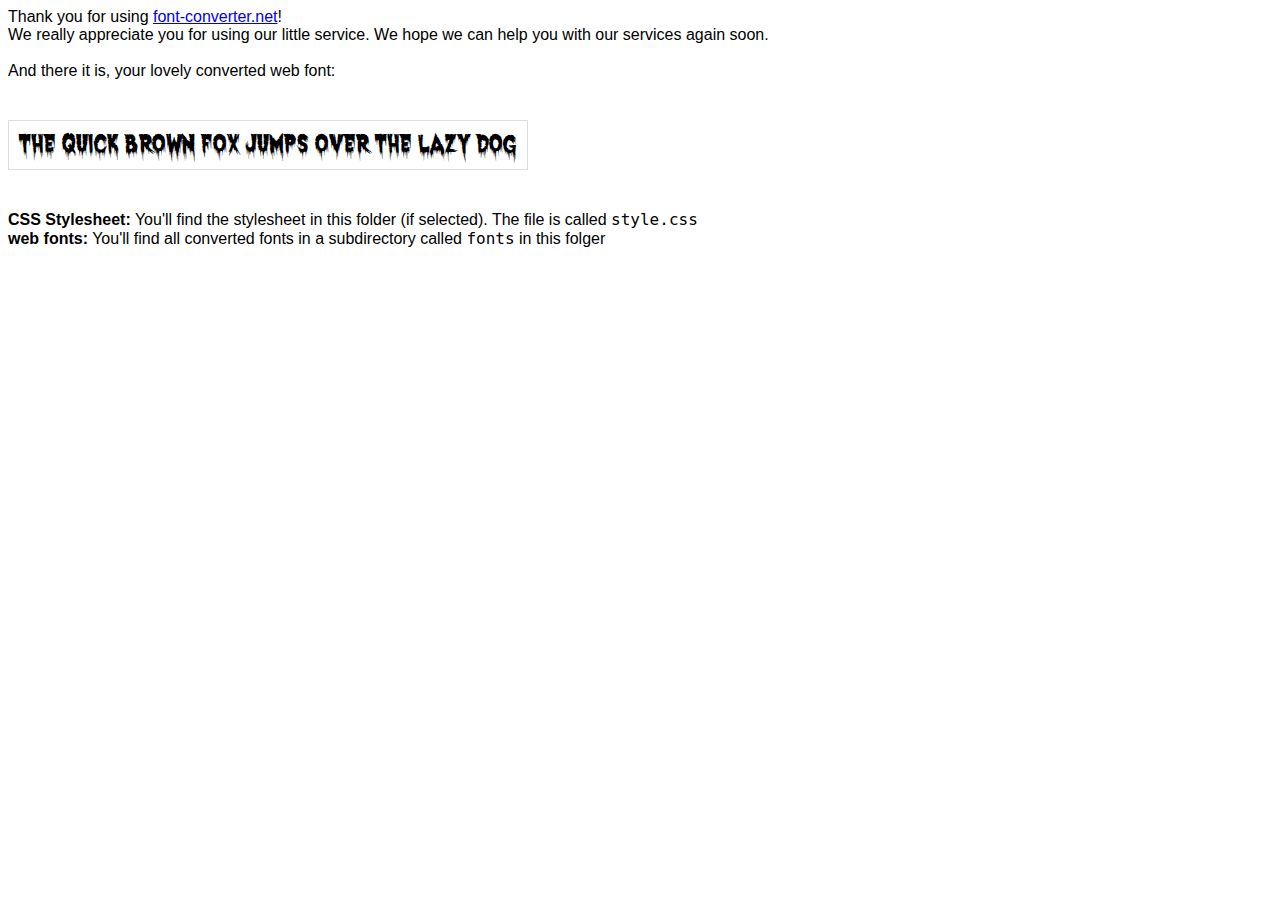
<file: fonts/ExquisiteCorpse/index.html>
<html>
    <head>
        <title>You converted a font!</title>
        
        <link rel="stylesheet" href="style.css" type="text/css" media="all" />
        
        <style>
            .thankyou, .notes {
                font-family: "Helvetica Neue", Helvetica, Arial, sans-serif;
                font-size: 16px;
            }

            .sample {
                font-family: 'ExquisiteCorpse';
                font-size: 24px;
                border: 1px solid #ddd;
                display: inline-block;
                padding: 10px;
            }
        </style>
    </head>
    <body>
        <p class="thankyou">
            Thank you for using <a href="http://www.font-converter.net">font-converter.net</a>!<br />
            We really appreciate you for using our little service. We hope we can help you with our services again soon.
            <br /><br />
            And there it is, your lovely converted web font:
        </p>

        <p class="sample">
            The quick brown fox jumps over the lazy dog
        </p>

        <p class="notes">
            <b>CSS Stylesheet:</b> You'll find the stylesheet in this folder (if selected). The file is called <code>style.css</code><br />
            <b>web fonts:</b> You'll find all converted fonts in a subdirectory called <code>fonts</code> in this folger<br />
        </p>
    </body>
</html>
</file>
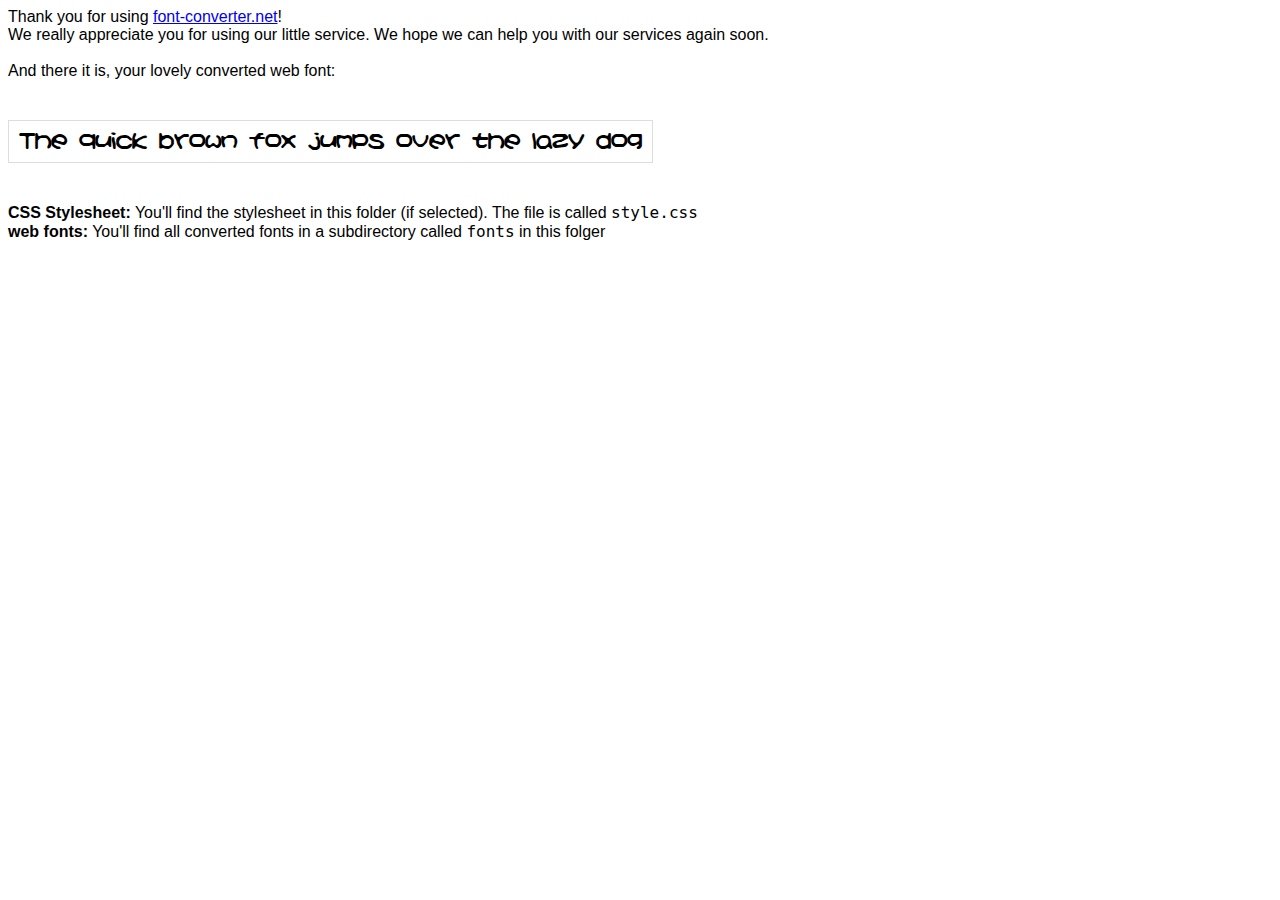
<file: fonts/KirbyNoKiraKizzuBRK/index.html>
<html>
    <head>
        <title>You converted a font!</title>
        
        <link rel="stylesheet" href="style.css" type="text/css" media="all" />
        
        <style>
            .thankyou, .notes {
                font-family: "Helvetica Neue", Helvetica, Arial, sans-serif;
                font-size: 16px;
            }

            .sample {
                font-family: 'KirbyNoKiraKizzuBRK';
                font-size: 24px;
                border: 1px solid #ddd;
                display: inline-block;
                padding: 10px;
            }
        </style>
    </head>
    <body>
        <p class="thankyou">
            Thank you for using <a href="http://www.font-converter.net">font-converter.net</a>!<br />
            We really appreciate you for using our little service. We hope we can help you with our services again soon.
            <br /><br />
            And there it is, your lovely converted web font:
        </p>

        <p class="sample">
            The quick brown fox jumps over the lazy dog
        </p>

        <p class="notes">
            <b>CSS Stylesheet:</b> You'll find the stylesheet in this folder (if selected). The file is called <code>style.css</code><br />
            <b>web fonts:</b> You'll find all converted fonts in a subdirectory called <code>fonts</code> in this folger<br />
        </p>
    </body>
</html>
</file>
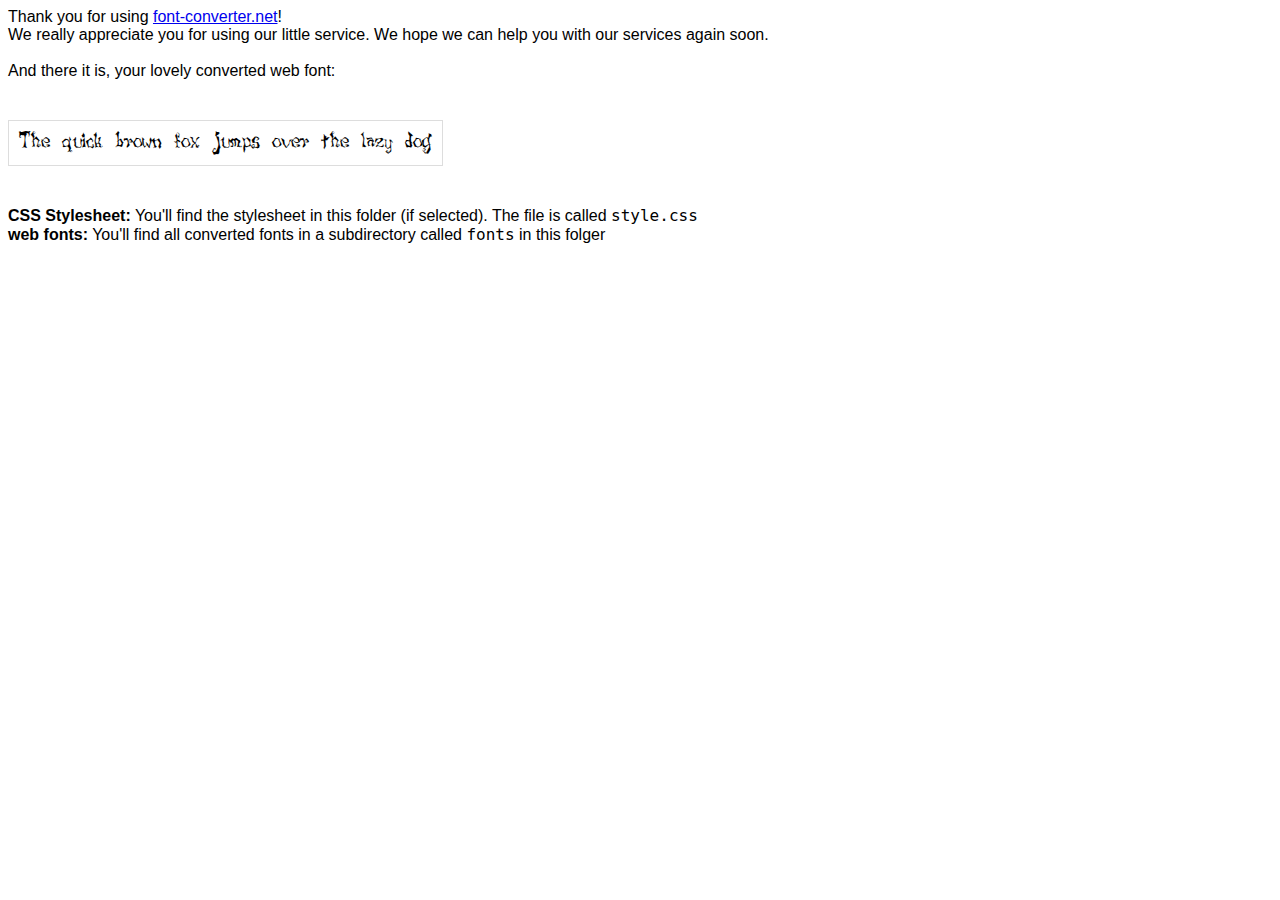
<file: fonts/LunacyMore/index.html>
<html>
    <head>
        <title>You converted a font!</title>
        
        <link rel="stylesheet" href="style.css" type="text/css" media="all" />
        
        <style>
            .thankyou, .notes {
                font-family: "Helvetica Neue", Helvetica, Arial, sans-serif;
                font-size: 16px;
            }

            .sample {
                font-family: 'LunacyMore';
                font-size: 24px;
                border: 1px solid #ddd;
                display: inline-block;
                padding: 10px;
            }
        </style>
    </head>
    <body>
        <p class="thankyou">
            Thank you for using <a href="http://www.font-converter.net">font-converter.net</a>!<br />
            We really appreciate you for using our little service. We hope we can help you with our services again soon.
            <br /><br />
            And there it is, your lovely converted web font:
        </p>

        <p class="sample">
            The quick brown fox jumps over the lazy dog
        </p>

        <p class="notes">
            <b>CSS Stylesheet:</b> You'll find the stylesheet in this folder (if selected). The file is called <code>style.css</code><br />
            <b>web fonts:</b> You'll find all converted fonts in a subdirectory called <code>fonts</code> in this folger<br />
        </p>
    </body>
</html>
</file>
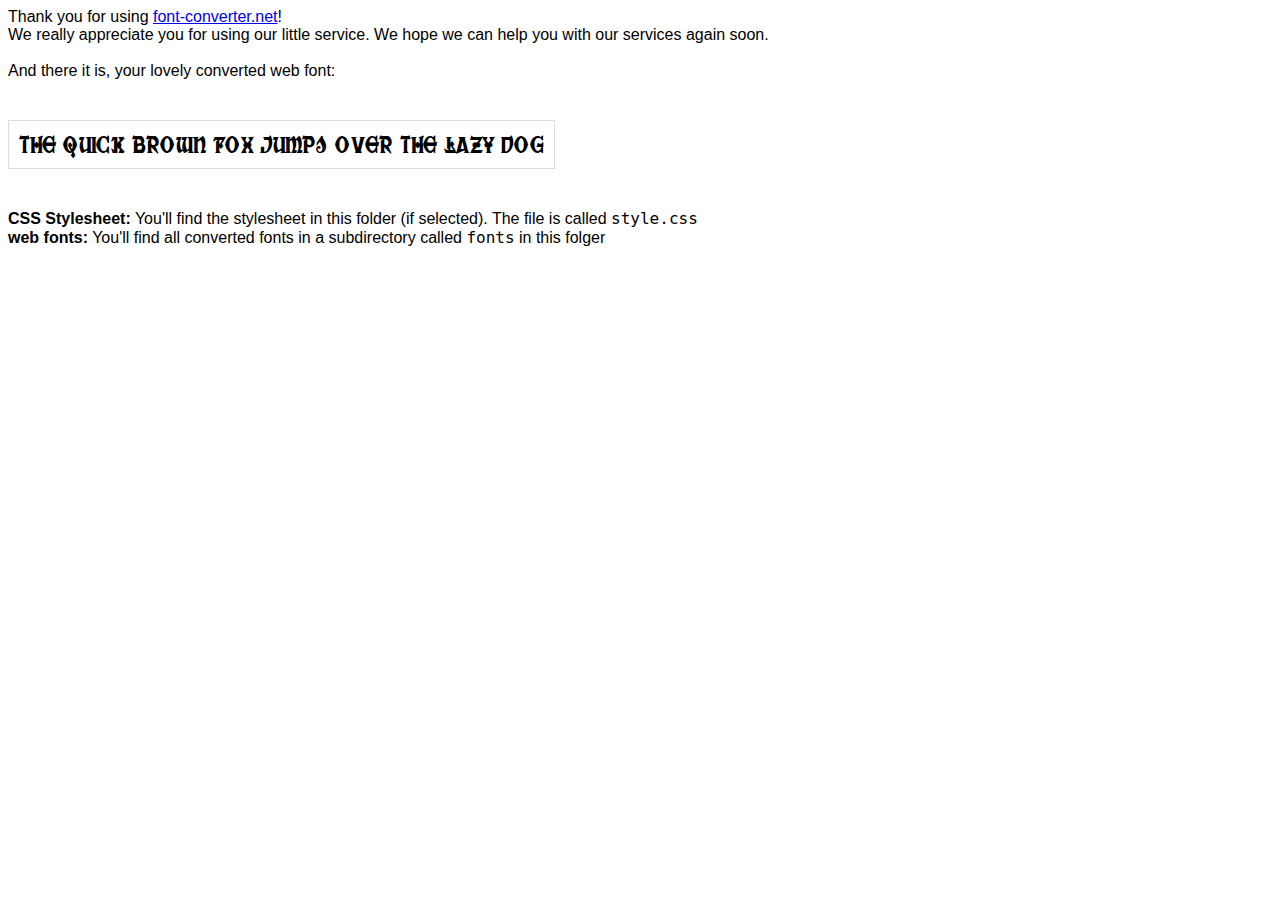
<file: fonts/WarPriestCondensed/index.html>
<html>
    <head>
        <title>You converted a font!</title>
        
        <link rel="stylesheet" href="style.css" type="text/css" media="all" />
        
        <style>
            .thankyou, .notes {
                font-family: "Helvetica Neue", Helvetica, Arial, sans-serif;
                font-size: 16px;
            }

            .sample {
                font-family: 'WarPriestCondensed';
                font-size: 24px;
                border: 1px solid #ddd;
                display: inline-block;
                padding: 10px;
            }
        </style>
    </head>
    <body>
        <p class="thankyou">
            Thank you for using <a href="http://www.font-converter.net">font-converter.net</a>!<br />
            We really appreciate you for using our little service. We hope we can help you with our services again soon.
            <br /><br />
            And there it is, your lovely converted web font:
        </p>

        <p class="sample">
            The quick brown fox jumps over the lazy dog
        </p>

        <p class="notes">
            <b>CSS Stylesheet:</b> You'll find the stylesheet in this folder (if selected). The file is called <code>style.css</code><br />
            <b>web fonts:</b> You'll find all converted fonts in a subdirectory called <code>fonts</code> in this folger<br />
        </p>
    </body>
</html>
</file>
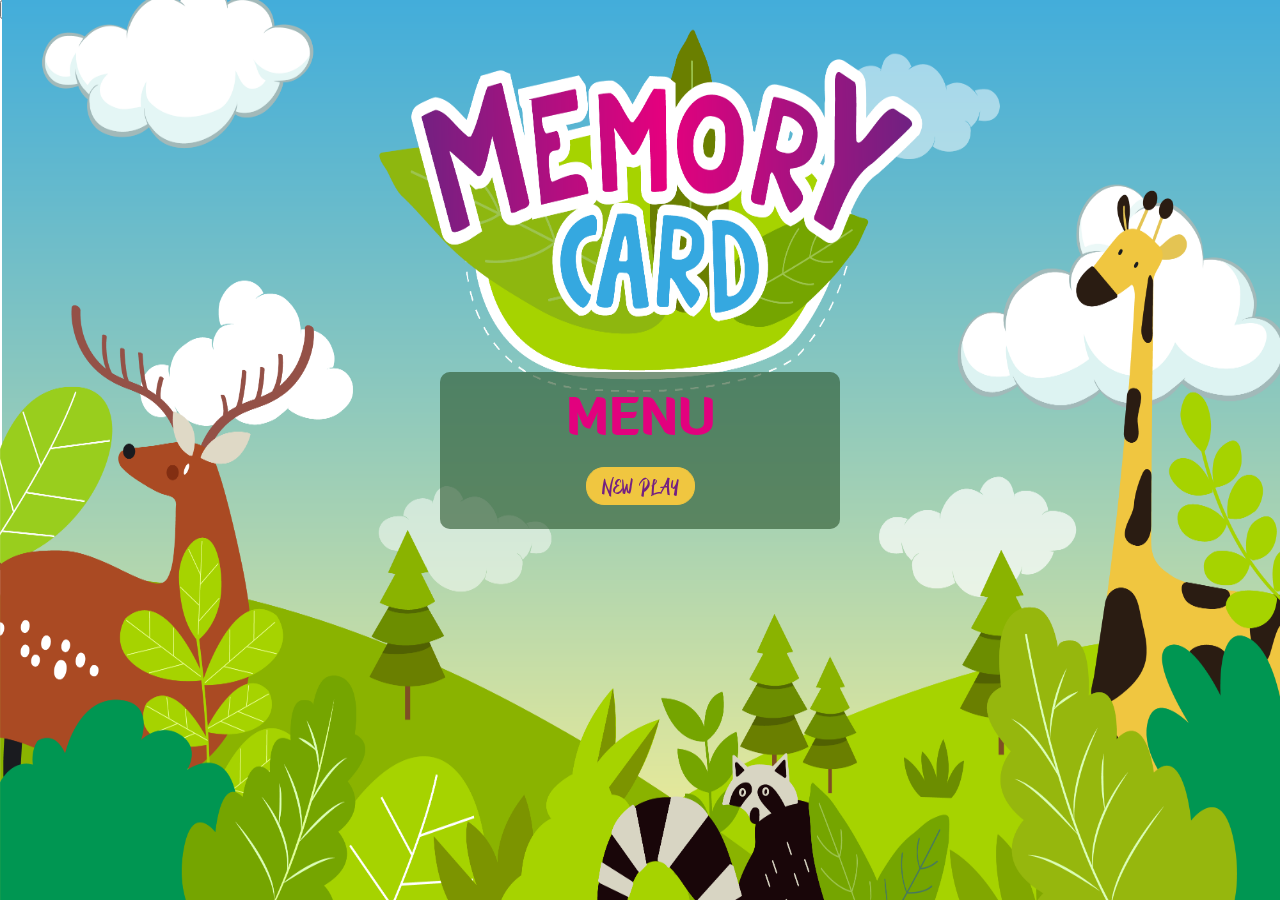
<file: main.html>
<!DOCTYPE html>
<html lang="en">
<head>
  <meta charset="UTF-8">
    <title>Memory Game</title>
	<!-- <link rel="stylesheet" type="text/css" href="css/game.css"> -->
	<link rel="stylesheet" type="text/css" href="css/index.css">
	<script type="text/javascript" src="js/jquery-3.2.1.min.js"></script>

</head>
<body>
	<audio id="menu">
		<source src="audio/menu.mp3" type="audio/mpeg" >
	</audio>
	<audio id="audio1">
		<source src="audio/audio1.mp3" type="audio/mpeg">
	</audio>
	<audio id="turn-over">
		<source src="audio/turnOver.mp3" type="audio/mpeg">
	</audio>
	<audio id="same-card">
		<source src="audio/sameCard.mp3" type="audio/mpeg">
	</audio>
	<audio id="fail">
		<source src="audio/fail.mp3" type="audio/mpeg">
	</audio>
	<audio id="success">
		<source src="audio/success.mp3" type="audio/mpeg">
	</audio>

	<div class="container container-mod" id="infogame" style="display: none;">
		<div class="game_title">
			<img src="img/bg1-06.png">
			<div class="infogame col-md-12">
				<div class="info_game_mod">
					<p id="card_flip"></p>
					<p id="level">Level: 1</p>
					<p class="clearfix"></p>
					<div class="myProgress">
					  <div class="myBar"></div>
					</div>
				</div>
			</div>
		</div>
		<div class="row game">	
			<div class="col-md-12" id="main-game">
				<div id="main">
					<div class="card-container">
						<div class="card">
							<div class="one_face card__front">
								<img src="img/pic0.png">
							</div>
							<div class="one_face card__backside">
								<img src="img/pic1.png">
							</div>
						</div>
					</div>
				</div>
			</div>
		</div>
	</div>

	<div id="notification">
		<div class="wrapper">
			<div class="notigame menu">
				<h3>MENU</h3>
				<button class="button newplay" id="button1" type="button" style="display: inline-block;">
					NEW PLAY
				</button>
				<button class="button keepon" id="keepOn" type="button" style="display: none;">
					KEEP ON
				</button>
			</div>
			<div class="notigame lose" >
				<h3>TIME OUT</h3>
				<p class="totalPoint"></p>
				<button class="button againplay" type="button">
					PLAY AGAIN
				</button>
			</div>
			<div class="notigame win" >
				<h3>WINS</h3>
				<p class="level-continue"></p>
				<button class="button continue"  type="button">
					LEVEL CONTINUE
				</button>
			</div>	
			<div class="notigame final" >
				<div class="notification-final">
					<h3>Select New Game to play again </h3>
					<button class="button" type="button">
						NEW PLAY
					</button>
				</div>
			</div>			
		</div>
	</div>
		
	<script type="module" src="js/game.js"></script>
</body>
</html>
</file>
<file: fonts/ExquisiteCorpse/style.css>
/* font converted using font-converter.net. thank you! */
@font-face {
  font-family: "ExquisiteCorpse";

  src: url("./fonts/ExquisiteCorpse.woff") format("woff"); /* Modern Browsers */
  font-weight: normal;
  font-style: normal;
}
</file>
<file: fonts/KirbyNoKiraKizzuBRK/style.css>
/* font converted using font-converter.net. thank you! */
@font-face {
  font-family: "KirbyNoKiraKizzuBRK";

  src: url("./fonts/kirbyss.woff") format("woff"); /* Modern Browsers */
  font-weight: normal;
  font-style: normal;
}
</file>
<file: fonts/LunacyMore/style.css>
/* font converted using font-converter.net. thank you! */
@font-face {
  font-family: "LunacyMore";

  src: url("./fonts/LunacyMore.woff") format("woff"); /* Modern Browsers */
  font-weight: normal;
  font-style: normal;
}
</file>
<file: fonts/WarPriestCondensed/style.css>
/* font converted using font-converter.net. thank you! */
@font-face {
  font-family: "WarPriestCondensed";

  src: url("./fonts/WarPriestCondensed-2Z8X.woff") format("woff"); /* Modern Browsers */
  font-weight: normal;
  font-style: normal;
}
</file>
<file: css/game.css>
* {
  padding: 0;
  margin: 0;
  box-sizing: border-box;
}
.game_title h1 {
	text-align: center;
	padding: 20px;
  color: red;
}
.info_game_mod {
  text-align: center;
}
#main {
	text-align: center;
	margin-top: 30px;
}
.card img {
	width: 100%;
	height: 243px;
}
.card {
  display: inline-block;
  width: 12%;
  position: relative;
  border: none;
  background: red;
}
.card:active {
	transform: scale(0.97);
}

.on, .off {
  width: 100%;
  height: 100%;
  padding: 5px;
  backface-visibility: hidden;
  
}

.off {
	position: absolute;
  transform: rotateY(0deg);
}
</file>
<file: css/index.css>
@font-face {
  font-family: font1;
  src: url("../fonts/ExquisiteCorpse/fonts/ExquisiteCorpse.woff"); }
@font-face {
  font-family: font2;
  src: url("../fonts/font2/Briberra.woff"); }
@font-face {
  font-family: font3;
  src: url("../fonts/WarPriestCondensed/fonts/WarPriestCondensed-2Z8X.woff"); }
@font-face {
  font-family: font5;
  src: url("../fonts/font1/Diavlo_BLACK_II_37.woff"); }
* {
  padding: 0;
  margin: 0; }

body {
  background-image: url("../img/bg.png");
  background-size: 100% 100%; }

.container {
  box-shadow: 0 4px 8px 10px rgba(0, 0, 0, 0.5), 0 6px 20px 0 rgba(0, 0, 0, 0.5);
  border: 1px solid #312d3c;
  border-radius: 20px;
  margin-left: auto;
  margin-right: auto;
  width: 80%;
  margin-top: 65px;
  width: 80%;
  background-color: #FFF5DE;
  position: relative; }
  .container .game_title {
    text-align: center;
    padding-bottom: 10px; }
    .container .game_title img {
      position: absolute;
      height: 200px;
      top: -58px;
      right: 0;
      left: 0;
      margin-right: auto;
      margin-left: auto;
      width: 50%; }
    .container .game_title .infogame {
      padding-top: 135px; }
      .container .game_title .infogame .info_game_mod #card_flip {
        font-family: font2;
        font-size: 40px;
        color: #900c78;
        display: inline-block;
        float: right;
        margin-right: 30px; }
      .container .game_title .infogame .info_game_mod #level {
        font-family: font2;
        font-size: 40px;
        color: #900c78;
        display: inline-block;
        float: left;
        margin-left: 30px; }
      .container .game_title .infogame .info_game_mod .clearfix {
        clear: both; }
      .container .game_title .infogame .info_game_mod .myProgress {
        margin: 10px auto;
        width: 80%;
        background-color: #ddd;
        height: 20px; }
        .container .game_title .infogame .info_game_mod .myProgress .myBar {
          height: 20px;
          background-color: #4CAF50; }
  .container .row.game {
    padding-top: 10px;
    padding-bottom: 10px;
    border-bottom-left-radius: 20px;
    border-bottom-right-radius: 20px; }
    .container .row.game #main-game {
      margin: 10px;
      border: 1px solid #4caf50;
      display: flex;
      justify-content: center; }

#main {
  align-items: center;
  display: flex;
  flex-wrap: wrap;
  justify-content: center; }
  #main .card-container {
    width: 90px;
    height: 150px;
    margin-right: 10px;
    margin-bottom: 10px;
    margin-top: 10px; }
    #main .card-container .card {
      box-shadow: 6px 5px 4px rgba(0, 0, 0, 0.3);
      width: inherit;
      height: 100%;
      border-radius: 5px;
      position: relative;
      text-align: center;
      transition: transform 0.8s;
      transform-style: preserve-3d;
      pointer-events: none; }
      #main .card-container .card .one_face {
        width: inherit;
        height: 100%;
        position: absolute;
        backface-visibility: hidden; }
        #main .card-container .card .one_face img {
          width: inherit;
          height: 100%; }
      #main .card-container .card__font {
        background-color: #bbb;
        color: black; }
      #main .card-container .card__backside {
        background-color: #555;
        transform: rotateY(180deg); }
  #main .show .card {
    transform: rotateY(180deg); }

#notification {
  background-image: url("../img/bgmenu.png");
  background-size: 100% 100%;
  top: 0;
  right: 0;
  bottom: 0;
  justify-content: center;
  left: 0;
  position: fixed;
  width: 100%;
  z-index: 99999;
  display: none;
  align-items: center; }
  #notification .wrapper {
    align-items: center;
    background-color: rgba(0, 0, 0, 0.25);
    border-radius: 10px;
    width: 400px;
    text-align: center; }
    #notification .wrapper .notigame {
      background: rgba(56, 110, 59, 0.5);
      border-radius: 10px;
      padding: 24px;
      position: relative; }
      #notification .wrapper .notigame h3 {
        font-size: 50px;
        margin: 0 0 20px;
        padding: 0;
        color: #e2017e;
        font-family: font5; }
      #notification .wrapper .notigame button {
        background-color: #f0c640;
        border: 1px solid #f0c640;
        color: #742082;
        padding: 5px 15px;
        border-radius: 18px;
        font-family: font2;
        font-size: 25px; }
      #notification .wrapper .notigame p {
        font-size: 25px;
        padding: 10px; }
      #notification .wrapper .notigame.menu {
        display: none; }
      #notification .wrapper .notigame.lose {
        display: none; }
        #notification .wrapper .notigame.lose .totalPoint {
          font-size: 28px;
          font-family: font3; }
      #notification .wrapper .notigame.win {
        display: none; }
        #notification .wrapper .notigame.win .level-continue {
          font-size: 28px;
          color: #fff;
          font-family: font3; }
      #notification .wrapper .notigame.final {
        display: none; }

/*# sourceMappingURL=index.css.map */
</file>
